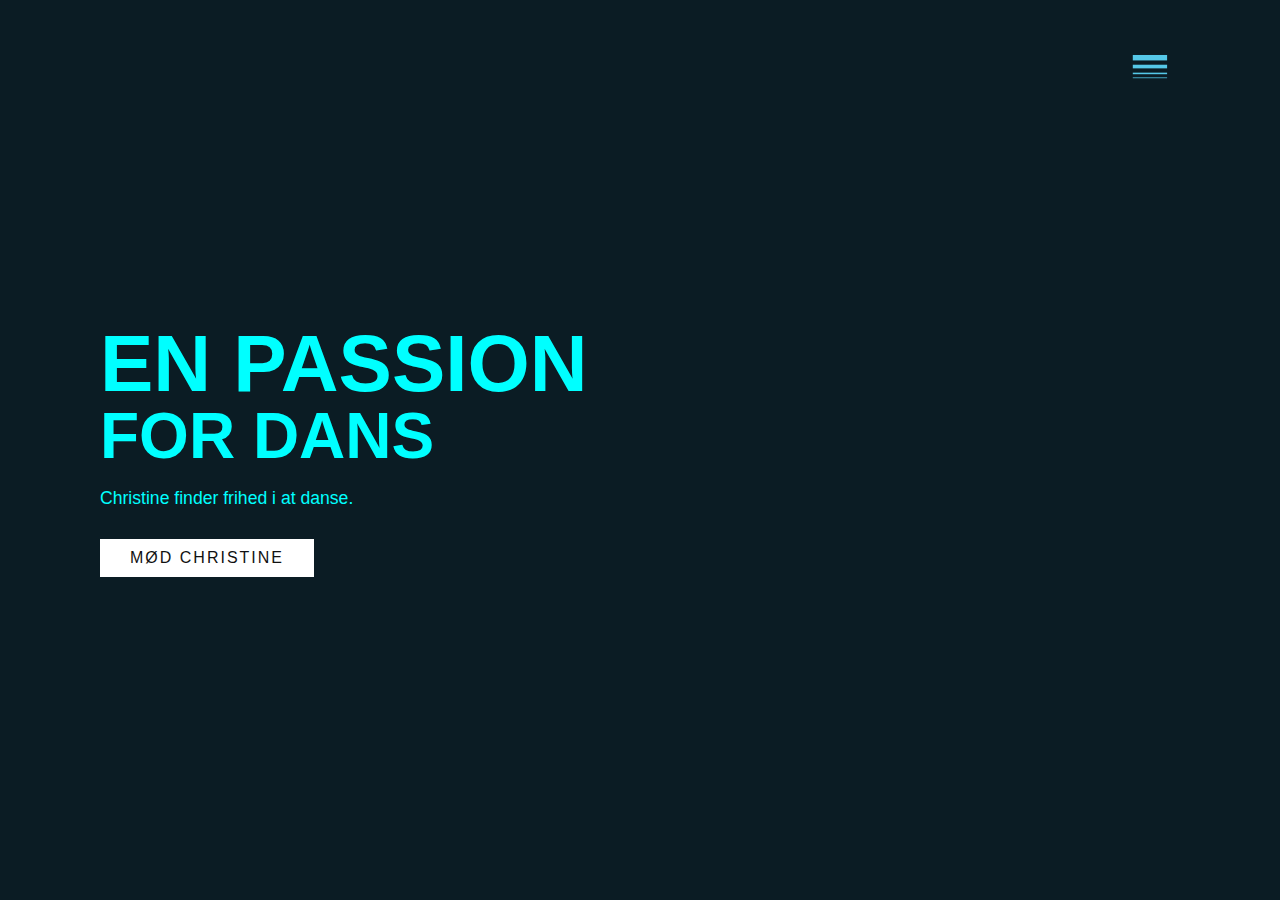
<file: index.html>
<!DOCTYPE html>
<html lang="en">
  <head>
    <meta charset="UTF-8" />
    <meta http-equiv="X-UA-Compatible" content="IE=edge" />
    <meta name="viewport" content="width=device-width, initial-scale=1.0" />
    <title>Dans index</title>
    <link rel="stylesheet" href="style.css" />
    <link rel="preconnect" href="https://fonts.googleapis.com" />
    <link rel="preconnect" href="https://fonts.gstatic.com" crossorigin />
    <link href="https://fonts.googleapis.com/css2?family=Baskervville&family=Lexend+Zetta:wght@100&family=Orbitron&family=Paytone+One&family=Titillium+Web:wght@900&display=swap" rel="stylesheet" />
  </head>
  <body>
    <section class="showcase">
      <header>
        <h2 class="logo"></h2>
        <div class="toggle"></div>
      </header>
      <video src="http://annarubin.dk/kea/05_indhold/shortdance.mp4" muted loop autoplay></video>

      <div class="overlay"></div>
      <div class="text">
        <h2>En passion</h2>
        <h3>for dans</h3>
        <p>Christine finder frihed i at danse.</p>
        <a href="pilot.html">Mød Christine</a>
      </div>
    </section>

    <div class="menu">
      <ul>
        <li><a href="index.html">Home</a></li>
        <li><a href="pilot.html">HTML Video</a></li>
        <li><a href="youtubepilot.html">YouTube video</a></li>
        <li><a href="billeder.html">Billeder</a></li>
      </ul>
    </div>

    <script>
      const menuToggle = document.querySelector(".toggle");
      const showcase = document.querySelector(".showcase");

      menuToggle.addEventListener("click", () => {
        menuToggle.classList.toggle("active");
        showcase.classList.toggle("active");
      });
    </script>
  </body>
</html>
</file>
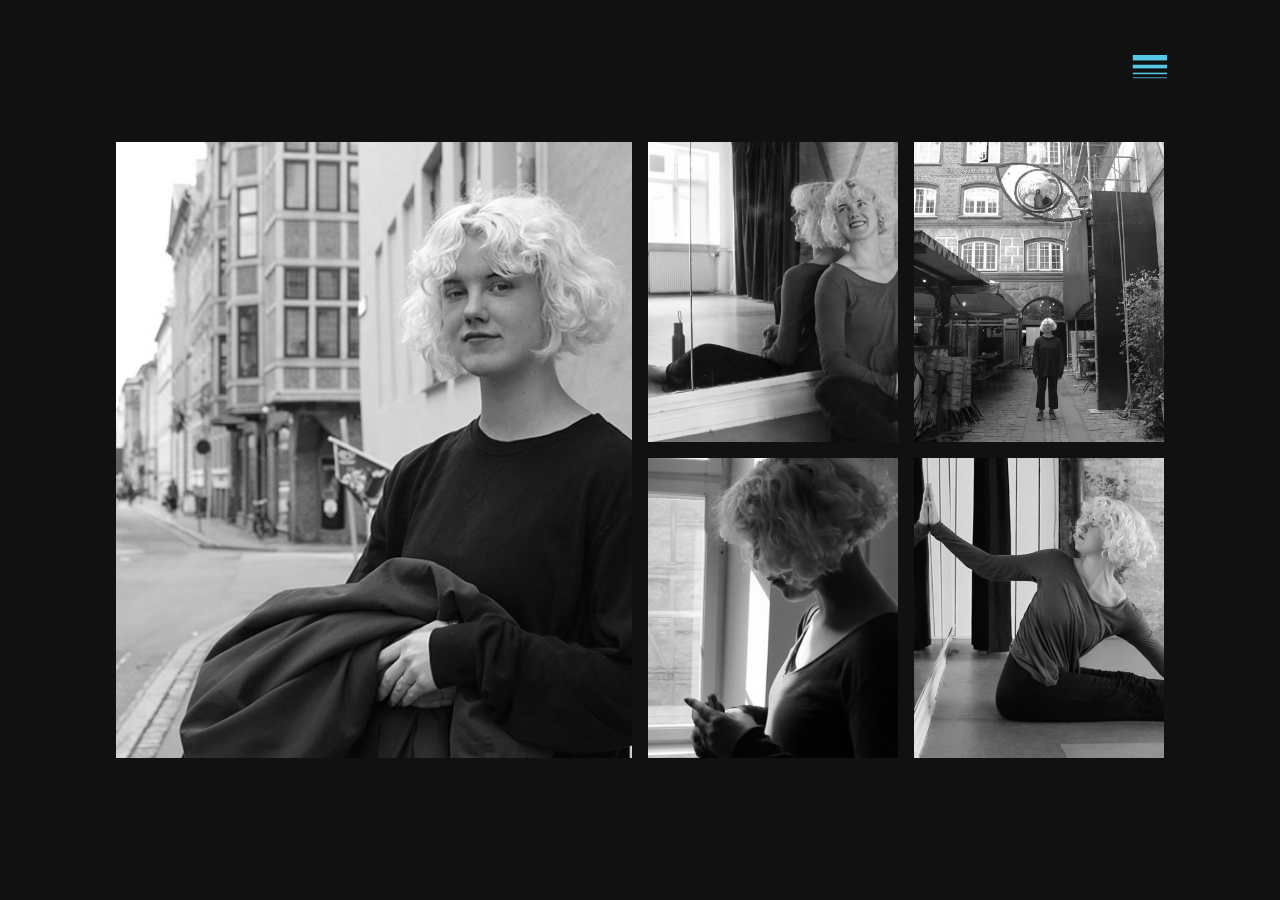
<file: billeder.html>
<!DOCTYPE html>
<html lang="en">
  <head>
    <meta charset="UTF-8" />
    <meta http-equiv="X-UA-Compatible" content="IE=edge" />
    <meta name="viewport" content="width=device-width, initial-scale=1.0" />
    <title>Document</title>
    <link rel="stylesheet" href="billeder.css" />
  </head>
  <body>
    <section class="showcase">
      <header>
        <h2 class="logo"></h2>
        <div class="toggle"></div>
      </header>

      <div class="image-grid">
        <img class="image-grid-col-2 image-row-col-2" src="img/chris_portrait.jpg" alt="" />
        <img src="img/chris_spejl.webp" alt="" />
        <img src="img/gaarden.webp" alt="" />
        <img src="img/water.jpg" alt="" />
        <img src="img/hand.jpg" alt="" />
      </div>
    </section>
    <div class="menu">
      <ul>
        <li><a href="index.html">Home</a></li>
        <li><a href="pilot.html">HTML Video</a></li>
        <li><a href="youtubepilot.html">YouTube video</a></li>
        <li><a href="billeder.html">Billeder</a></li>
      </ul>
    </div>

    <script>
      const menuToggle = document.querySelector(".toggle");
      const showcase = document.querySelector(".showcase");

      menuToggle.addEventListener("click", () => {
        menuToggle.classList.toggle("active");
        showcase.classList.toggle("active");
      });
    </script>
  </body>
</html>
</file>
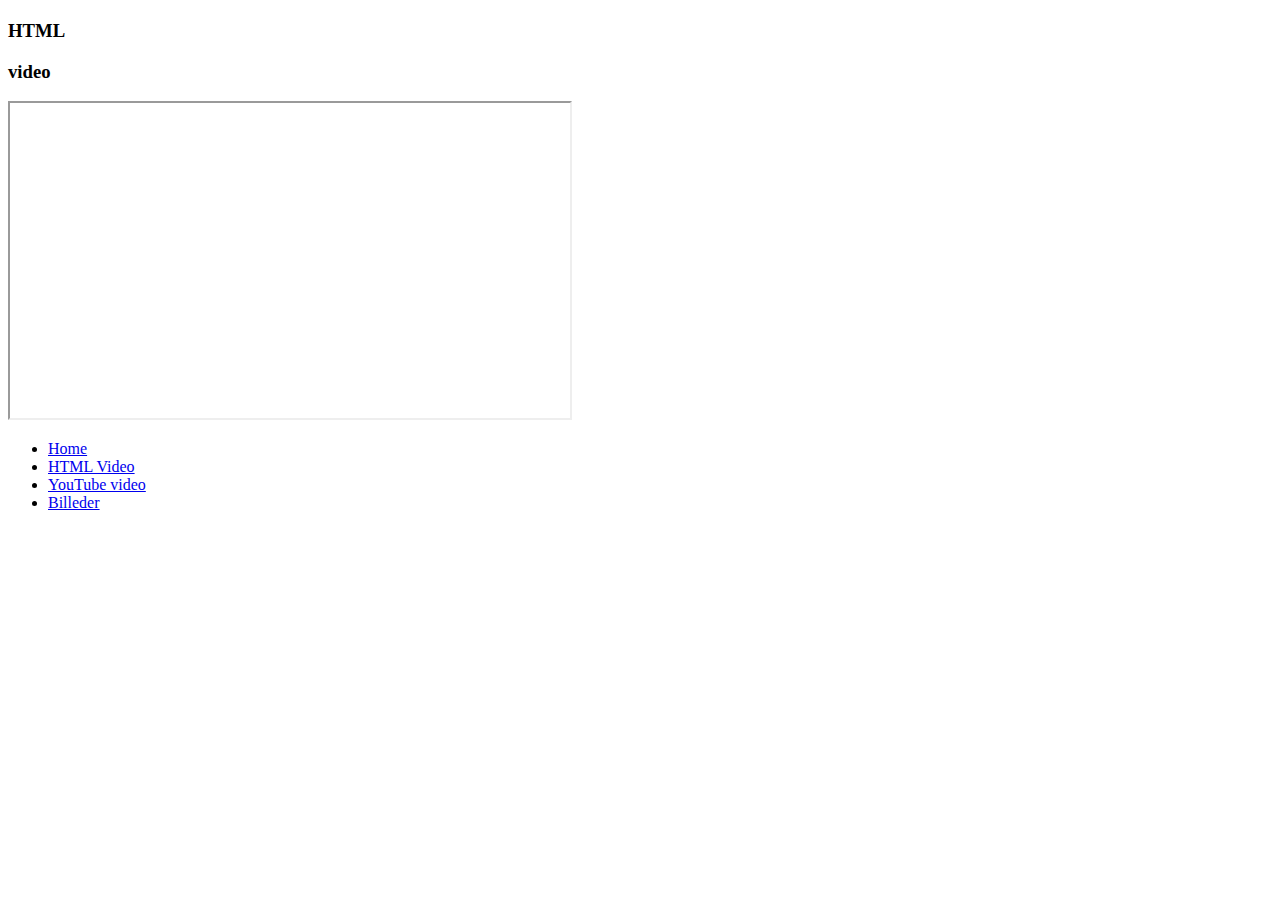
<file: layoutdiagram.html>
<!DOCTYPE html>
<html lang="en">
  <head>
    <meta charset="UTF-8" />
    <meta http-equiv="X-UA-Compatible" content="IE=edge" />
    <meta name="viewport" content="width=device-width, initial-scale=1.0" />
    <title>Document</title>
  </head>
  <body>
    <section class="showcase">
      <header>
        <h2 class="logo"></h2>
        <div class="text">
          <h3>HTML</h3>
          <h3>video</h3>
        </div>
        <div class="toggle"></div>
      </header>

      <div class="iframe-wrapper">
        <iframe src="http://annarubin.dk/kea/05_indhold/01_pilotvideo/pilot_video.mp4" width="560" height="315"></iframe>
      </div>

      <div class="overlay"></div>
    </section>

    <div class="menu">
      <ul>
        <li><a href="index.html">Home</a></li>
        <li><a href="pilot.html">HTML Video</a></li>
        <li><a href="youtubepilot.html">YouTube video</a></li>
        <li><a href="billeder.html">Billeder</a></li>
      </ul>
    </div>

    <script>
      const menuToggle = document.querySelector(".toggle");
      const showcase = document.querySelector(".showcase");

      menuToggle.addEventListener("click", () => {
        menuToggle.classList.toggle("active");
        showcase.classList.toggle("active");
      });
    </script>
  </body>
</html>
</file>
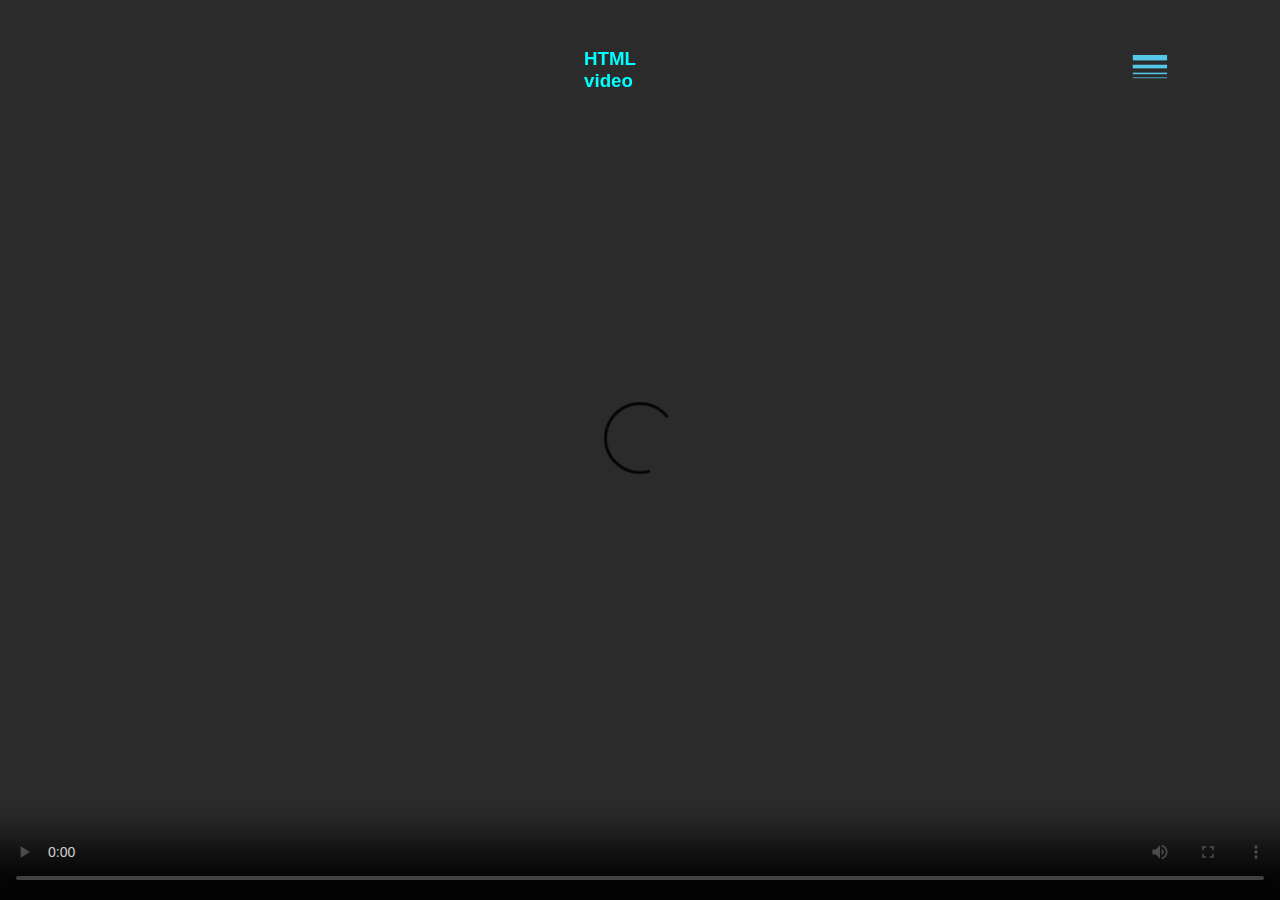
<file: pilot.html>
<!DOCTYPE html>
<html lang="en">
  <head>
    <meta charset="UTF-8" />
    <meta http-equiv="X-UA-Compatible" content="IE=edge" />
    <meta name="viewport" content="width=device-width, initial-scale=1.0" />
    <title>pilot</title>
    <link rel="stylesheet" href="pilot.css" />
  </head>
  <body>
    <section class="showcase">
      <header>
        <h2 class="logo"></h2>
        <div class="text">
          <h3>HTML</h3>
          <h3>video</h3>
        </div>
        <div class="toggle"></div>
      </header>

      <div class="video">
        <video controls src="https://annarubin.dk/kea/05_indhold/01_pilotvideo/pilot_video.mp4"></video>
      </div>

      <div class="overlay"></div>
    </section>

    <div class="menu">
      <ul>
        <li><a href="index.html">Home</a></li>
        <li><a href="pilot.html">HTML Video</a></li>
        <li><a href="youtubepilot.html">YouTube video</a></li>
        <li><a href="billeder.html">Billeder</a></li>
      </ul>
    </div>

    <script>
      const menuToggle = document.querySelector(".toggle");
      const showcase = document.querySelector(".showcase");

      menuToggle.addEventListener("click", () => {
        menuToggle.classList.toggle("active");
        showcase.classList.toggle("active");
      });
    </script>
  </body>
</html>
</file>
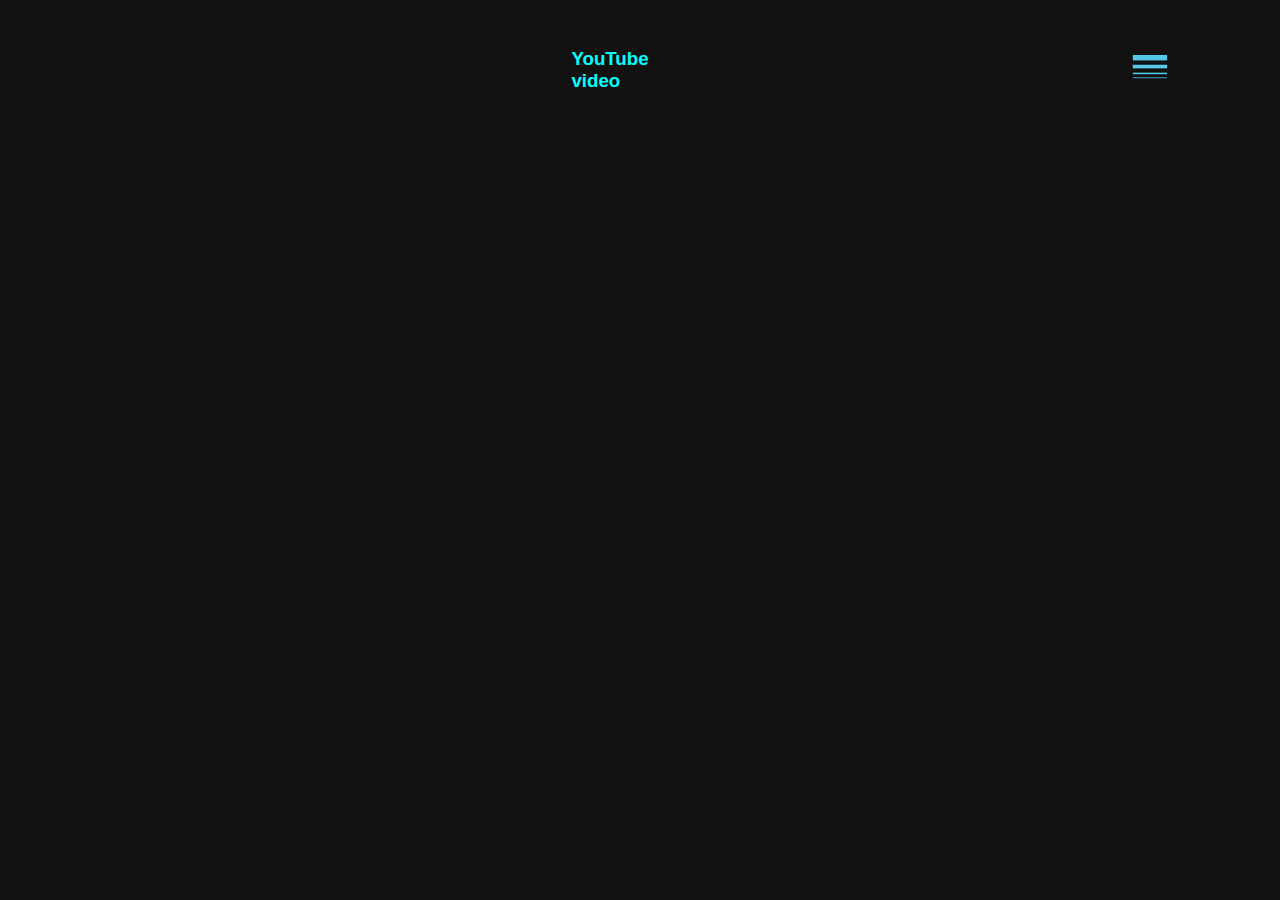
<file: youtubepilot.html>
<!DOCTYPE html>
<html lang="en">
  <head>
    <meta charset="UTF-8" />
    <meta http-equiv="X-UA-Compatible" content="IE=edge" />
    <meta name="viewport" content="width=device-width, initial-scale=1.0" />
    <title>youtube</title>
    <link rel="stylesheet" href="pilot.css" />
  </head>
  <body>
    <section class="showcase">
      <header>
        <h2 class="logo"></h2>
        <div class="text">
          <h3>YouTube</h3>
          <h3>video</h3>
        </div>
        <div class="toggle"></div>
      </header>

      <div class="iframe-wrapper">
        <iframe width="560" height="315" src="https://www.youtube.com/watch?v=r5CEScBR9eo&ab_channel=AnnaRubin" title="YouTube video player" frameborder="0" allow="accelerometer; autoplay; clipboard-write; encrypted-media; gyroscope; picture-in-picture" allowfullscreen></iframe>
      </div>

      <div class="overlay"></div>
    </section>

    <div class="menu">
      <ul>
        <li><a href="index.html">Home</a></li>
        <li><a href="pilot.html">HTML Video</a></li>
        <li><a href="youtubepilot.html">YouTube video</a></li>
        <li><a href="billeder.html">Billeder</a></li>
      </ul>
    </div>

    <script>
      const menuToggle = document.querySelector(".toggle");
      const showcase = document.querySelector(".showcase");

      menuToggle.addEventListener("click", () => {
        menuToggle.classList.toggle("active");
        showcase.classList.toggle("active");
      });
    </script>
  </body>
</html>
</file>
<file: style.css>
@import url("https://fonts.googleapis.com/css2?family=Bebas+Neue&display=swap");

* {
  box-sizing: border-box;
  margin: 0;
  padding: 0;
  font-family: "babas+Neue", sans-serif;
}

.showcase {
  position: absolute;
  right: 0;
  width: 100%;
  min-height: 100vh;
  padding: 100px;
  display: flex;
  justify-content: space-between;
  align-items: center;
  background: #111;
  color: aqua;
  z-index: 2;
  transition: 0.5s;
}

.showcase.active {
  right: 300px;
}

.showcase header {
  position: absolute;
  top: 0;
  left: 0;
  width: 100%;
  padding: 40px 100px;
  z-index: 1000;
  display: flex;
  align-items: center;
  justify-content: space-between;
}

.logo {
  text-transform: uppercase;
  cursor: pointer;
}

.toggle {
  position: relative;
  width: 60px;
  height: 60px;
  background: url(burger.svg);
  background-repeat: no-repeat;
  background-size: 46px;
  background-position: center;
  cursor: pointer;
}

.toggle.active {
  background: url(lowburger.svg);
  background-repeat: no-repeat;
  background-size: 25px;
  background-position: center;
  cursor: pointer;
  background-size: 48px;
}

.showcase video {
  position: absolute;
  top: 0;
  left: 0;
  width: 100%;
  height: 100%;
  object-fit: cover;
  opacity: 0.8;
}

.overlay {
  position: absolute;
  top: 0;
  left: 0;
  width: 100%;
  height: 100%;
  background-color: #022f4460;
}

.text {
  position: relative;
  z-index: 10;
}

.text h2 {
  font-size: 5em;
  font-weight: 800;
  line-height: 1em;
  text-transform: uppercase;
}

.text h3 {
  font-size: 4em;
  font-weight: 700;
  line-height: 1em;
  text-transform: uppercase;
}

.text p {
  font-size: 1.1em;
  margin: 20px 0;
  font-weight: 400;
  max-width: 700px;
}

.text a {
  display: inline-block;
  font-size: 1em;
  background: white;
  padding: 10px 30px;
  text-decoration: none;
  color: #111;
  margin-top: 10px;
  text-transform: uppercase;
  letter-spacing: 2px;
  transition: 0.2s;
}

.text a:hover {
  letter-spacing: 6px;
}

.menu {
  position: absolute;
  top: 0;
  right: 0;
  width: 300px;
  height: 100%;
  display: flex;
  align-items: center;
  justify-content: center;
}

.menu ul {
  position: relative;
  list-style: none;
}

.menu ul li a {
  text-decoration: none;
  font-size: 24px;
  color: #111;
}

.menu ul li a:hover {
  color: aqua;
}

@media (max-width: 798px) {
  .showcase,
  .showcase header {
    padding: 40px;
  }

  .text h2 {
    font-size: 3em;
  }
  .text h2 {
    font-size: 2em;
  }
}
</file>
<file: billeder.css>
body {
  margin: 0;
}
* {
  box-sizing: border-box;
  margin: 0;
  padding: 0;
  font-family: "babas+Neue", sans-serif;
}

.image-grid {
  --gap: 16px;
  --num-cols: 4;
  --row-height: 300px;

  box-sizing: border-box;
  padding: var(--gap);

  display: grid;
  grid-template-columns: repeat(var(--num-cols), 1fr);
  grid-auto-rows: var(--row-height);
  gap: var(--gap);
  transition: 1s;
}

img {
  filter: grayscale(100%);
}

.image-grid:hover {
  background-color: rgba(0, 255, 255, 0.377);
  transition: 1s;
}

.image-grid > img {
  width: 100%;
  height: 100%;
  object-fit: cover;
}

.image-grid-col-2 {
  grid-column: span 2;
}

.image-row-col-2 {
  grid-row: span 2;
}

.showcase {
  position: absolute;
  right: 0;
  width: 100%;
  min-height: 100vh;
  padding: 100px;
  display: flex;
  justify-content: space-between;
  align-items: center;
  background: #111;
  color: aqua;
  z-index: 2;
  transition: 0.5s;
}

.showcase.active {
  right: 300px;
}

.showcase header {
  position: absolute;
  top: 0;
  left: 0;
  width: 100%;
  padding: 40px 100px;
  z-index: 1000;
  display: flex;
  align-items: center;
  justify-content: space-between;
}

.logo {
  text-transform: uppercase;
  cursor: pointer;
}

.toggle {
  position: relative;
  width: 60px;
  height: 60px;
  background: url(burger.svg);
  background-repeat: no-repeat;
  background-size: 46px;
  background-position: center;
  cursor: pointer;
}

.toggle.active {
  background: url(lowburger.svg);
  background-repeat: no-repeat;
  background-size: 25px;
  background-position: center;
  cursor: pointer;
  background-size: 48px;
}

.menu {
  position: absolute;
  top: 0;
  right: 0;
  width: 300px;
  height: 100%;
  display: flex;
  align-items: center;
  justify-content: center;
}

.menu ul {
  position: relative;
  list-style: none;
}

.menu ul li a {
  text-decoration: none;
  font-size: 24px;
  color: #111;
}

.menu ul li a:hover {
  color: aqua;
}

@media screen and (max-width: 1024px) {
  .image-grid {
    --num-cols: 2;
    --row-height: 200px;
  }
}
</file>
<file: pilot.css>
@import url("https://fonts.googleapis.com/css2?family=Bebas+Neue&display=swap");

* {
  box-sizing: border-box;
  margin: 0;
  padding: 0;
  font-family: "babas+Neue", sans-serif;
}

.showcase {
  position: absolute;
  right: 0;
  width: 100%;
  min-height: 100vh;
  padding: 100px;
  display: flex;
  justify-content: space-between;
  align-items: center;
  background: #111;
  color: aqua;
  z-index: 2;
  transition: 0.5s;
}

.showcase.active {
  right: 300px;
}

.showcase header {
  position: absolute;
  top: 0;
  left: 0;
  width: 100%;
  padding: 40px 100px;
  z-index: 1000;
  display: flex;
  align-items: center;
  justify-content: space-between;
}

.logo {
  text-transform: uppercase;
  cursor: pointer;
}

.toggle {
  position: relative;
  width: 60px;
  height: 60px;
  background: url(burger.svg);
  background-repeat: no-repeat;
  background-size: 46px;
  background-position: center;
  cursor: pointer;
}

.toggle.active {
  background: url(burger.svg);
  background-repeat: no-repeat;
  background-size: 25px;
  background-position: center;
  cursor: pointer;
  background-size: 48px;
}

.showcase video {
  position: absolute;
  top: 0;
  left: 0;
  width: 100%;
  height: 100%;
  object-fit: cover;
  opacity: 0.8;
}

.iframe-wrapper {
  position: relative;
  width: 100%;
  height: 0;

  padding-top: calc(100% / (16 / 9));
}

iframe {
  position: absolute;
  inset: 0;
  height: 100%;
  width: 100%;
}

.text a:hover {
  letter-spacing: 6px;
}

.menu {
  position: absolute;
  top: 0;
  right: 0;
  width: 300px;
  height: 100%;
  display: flex;
  align-items: center;
  justify-content: center;
}

.menu ul {
  position: relative;
  list-style: none;
}

.menu ul li a {
  text-decoration: none;
  font-size: 24px;
  color: #111;
}

.menu ul li a:hover {
  color: aqua;
}

@media (max-width: 798px) {
  .showcase,
  .showcase header {
    padding: 40px;
  }
}
</file>
